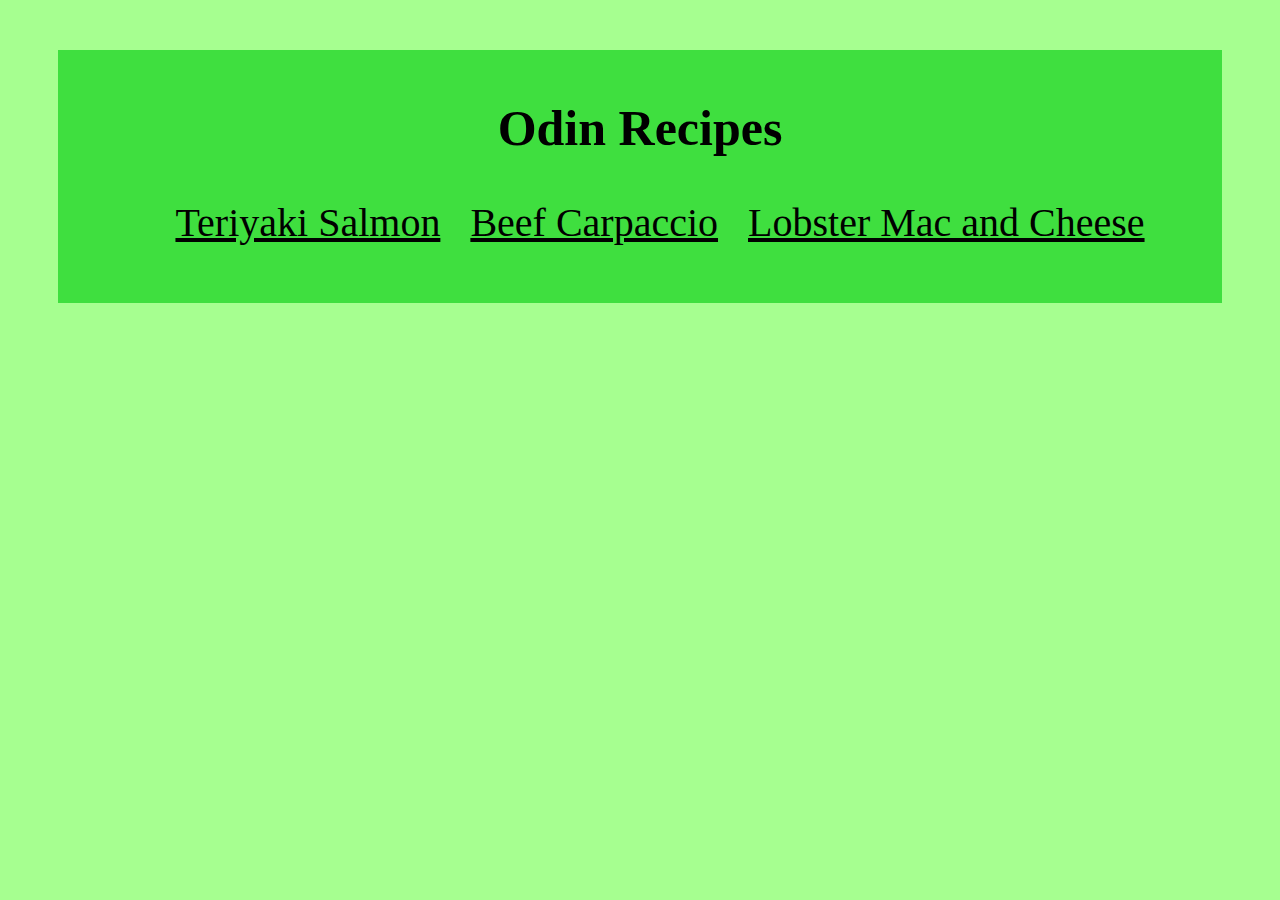
<file: index.html>
<!DOCTYPE html>
<html lang="en">
    <head>
        <meta charset="utf-8">
        <link rel="stylesheet" href="styles.css">
        <title>Odin Recipes</title>
    </head>
    <body>
        <div class="page-container">
            <h1>Odin Recipes</h1>
                <ul>
                    <li><a href="recipes/teriyaki-salmon.html">Teriyaki Salmon</a></li>
                    <li><a href="recipes/beef-carpaccio.html">Beef Carpaccio</a></li>
                    <li><a href="recipes/lobster-mac-and-cheese.html">Lobster Mac and Cheese</a></li>
                </ul>                  
        </div>
    </body>
</html>
</file>
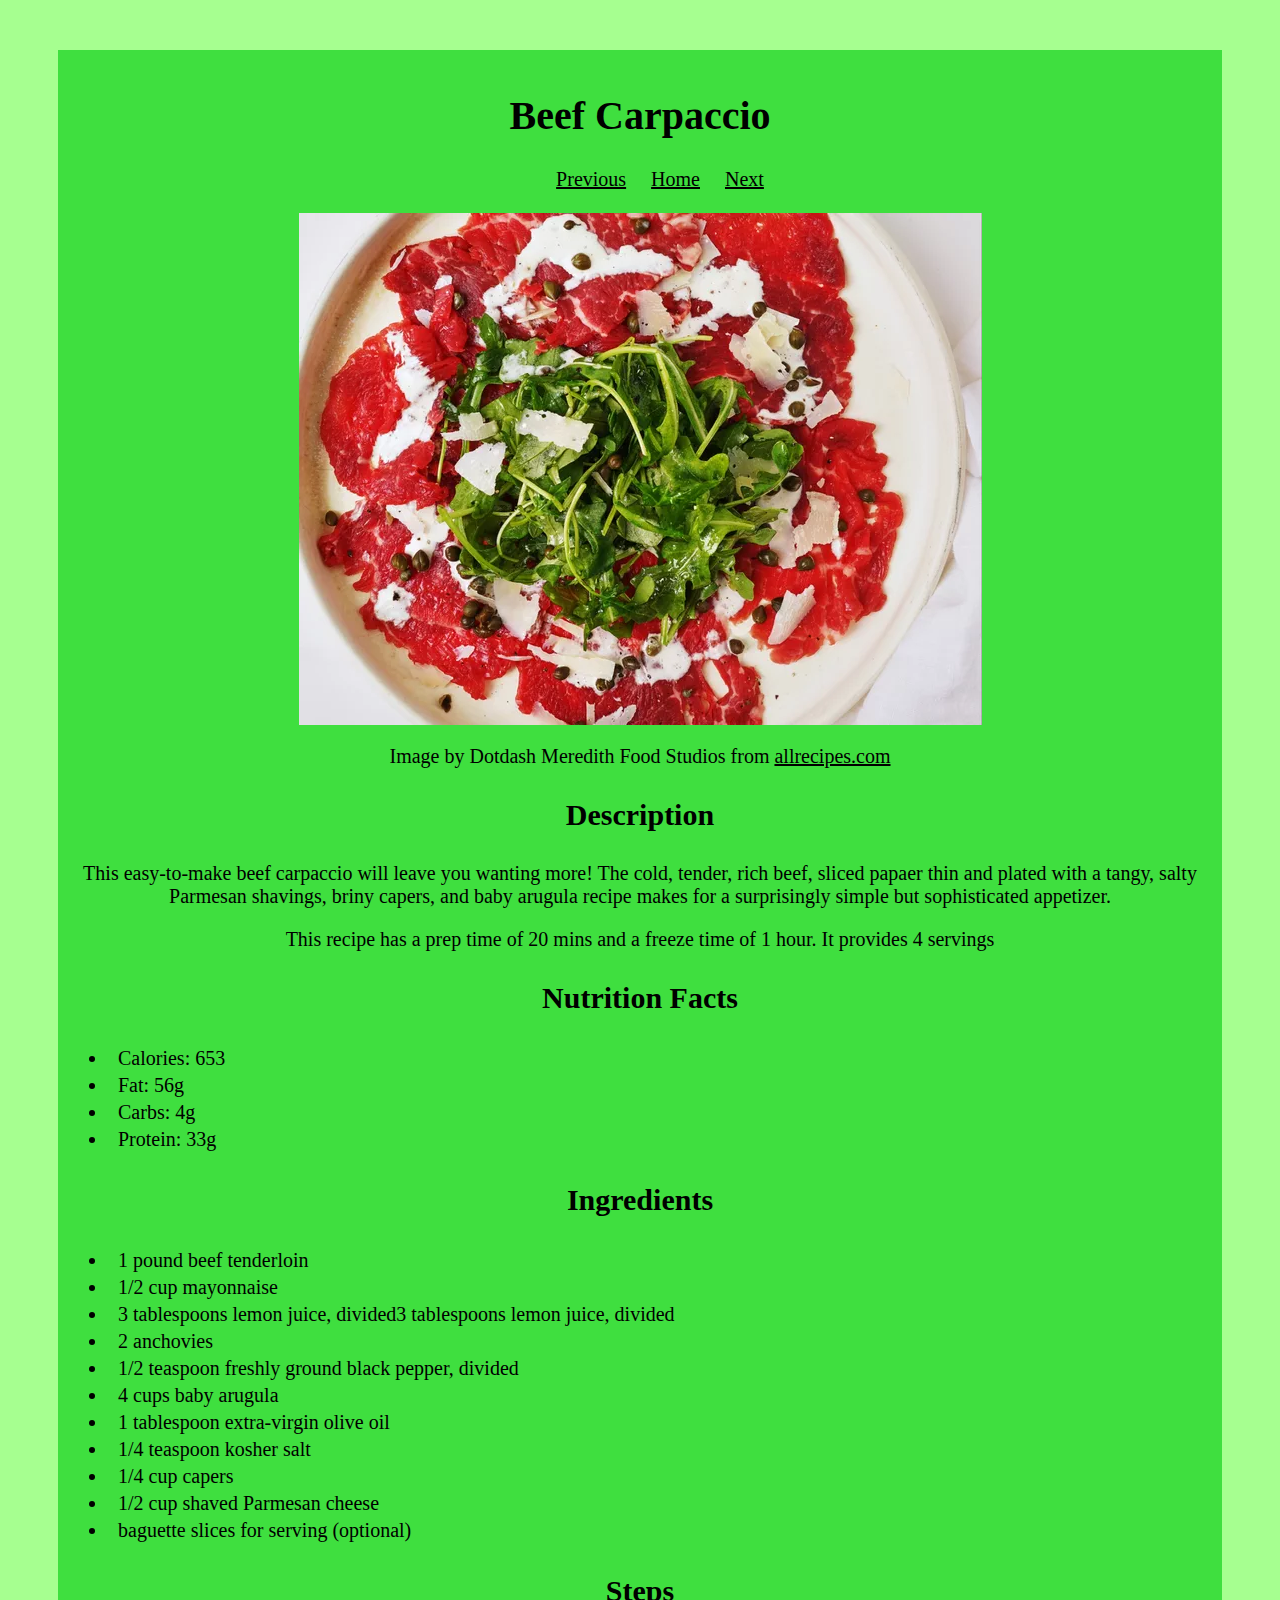
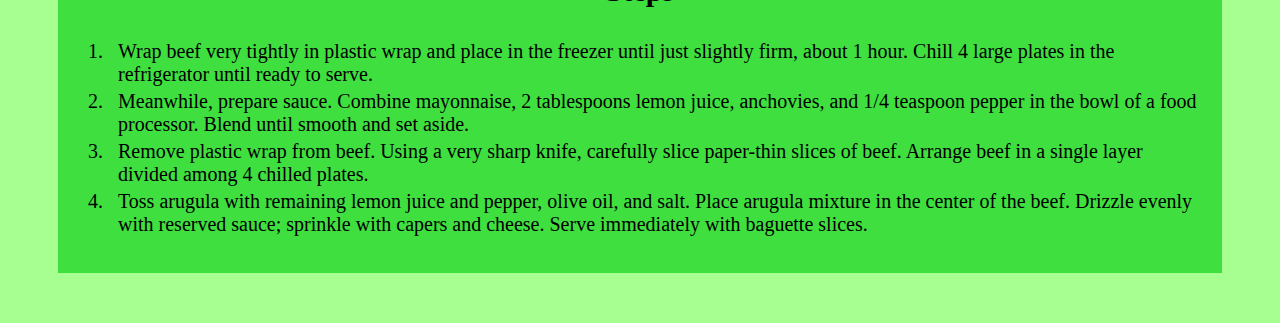
<file: recipes/beef-carpaccio.html>
<!DOCTYPE html>
<html lang="en">
    <head>
        <meta charset="utf-8">
        <link rel="stylesheet" href="styles.css">
        <title>Beef Carpaccio</title>
    </head>
    <body>
    <div class="page-container">    
        <h1>Beef Carpaccio</h1>
        <div class="navigation-pane">
            <ul>
            <li class="menu"><a href="teriyaki-salmon.html">Previous</a></li>
            <li class="menu"><a href="../index.html">Home</a></li>
            <li class="menu"><a href="lobster-mac-and-cheese.html">Next</a></li>
            </ul>
        </div>
        <img src="../images/carpaccio.jpg" alt="Image of a delicious Beef Carpaccio with Ruccula">
        <p>Image by Dotdash Meredith Food Studios from <a href="https://www.allrecipes.com/the-best-beef-carpaccio-recipe-8403938" target="_blank" rel="noreferrer">allrecipes.com</a></p>
        <h3>Description</h3>
        <p>This easy-to-make beef carpaccio will leave you wanting more! The cold, tender, rich beef, sliced papaer thin and plated with a tangy, salty Parmesan shavings, briny capers, and baby arugula recipe makes for a surprisingly simple but sophisticated appetizer.</p>
        <p>This recipe has a prep time of 20 mins and a freeze time of 1 hour. It provides 4 servings</p>
        <h3>Nutrition Facts</h3>
        <ul>
            <li>Calories: 653</li>
            <li>Fat: 56g</li>
            <li>Carbs: 4g</li>
            <li>Protein: 33g</li>
        </ul>
        <h3>Ingredients</h3>
        <ul>
            <li>1 pound beef tenderloin</li>
            <li>1/2 cup mayonnaise</li>
            <li>3 tablespoons lemon juice, divided3 tablespoons lemon juice, divided</li>
            <li>2 anchovies</li>
            <li>1/2 teaspoon freshly ground black pepper, divided</li>
            <li>4 cups baby arugula</li>
            <li>1 tablespoon extra-virgin olive oil</li>
            <li>1/4 teaspoon kosher salt</li>
            <li>1/4 cup capers</li>
            <li>1/2 cup shaved Parmesan cheese</li>
            <li>baguette slices for serving (optional)</li>
        </ul>
        <h3>Steps</h3>
        <ol>
            <li>Wrap beef very tightly in plastic wrap and place in the freezer until just slightly firm, about 1 hour. Chill 4 large plates in the refrigerator until ready to serve. </li>
            <li>Meanwhile, prepare sauce. Combine mayonnaise, 2 tablespoons lemon juice, anchovies, and 1/4 teaspoon pepper in the bowl of a food processor. Blend until smooth and set aside.</li>
            <li>Remove plastic wrap from beef. Using a very sharp knife, carefully slice paper-thin slices of beef. Arrange beef in a single layer divided among 4 chilled plates.</li>
            <li>Toss arugula with remaining lemon juice and pepper, olive oil, and salt. Place arugula mixture in the center of the beef.  Drizzle evenly with reserved sauce; sprinkle with capers and cheese. Serve immediately with baguette slices.</li>
        </ol>
    </div>
    </body>
</html>
</file>
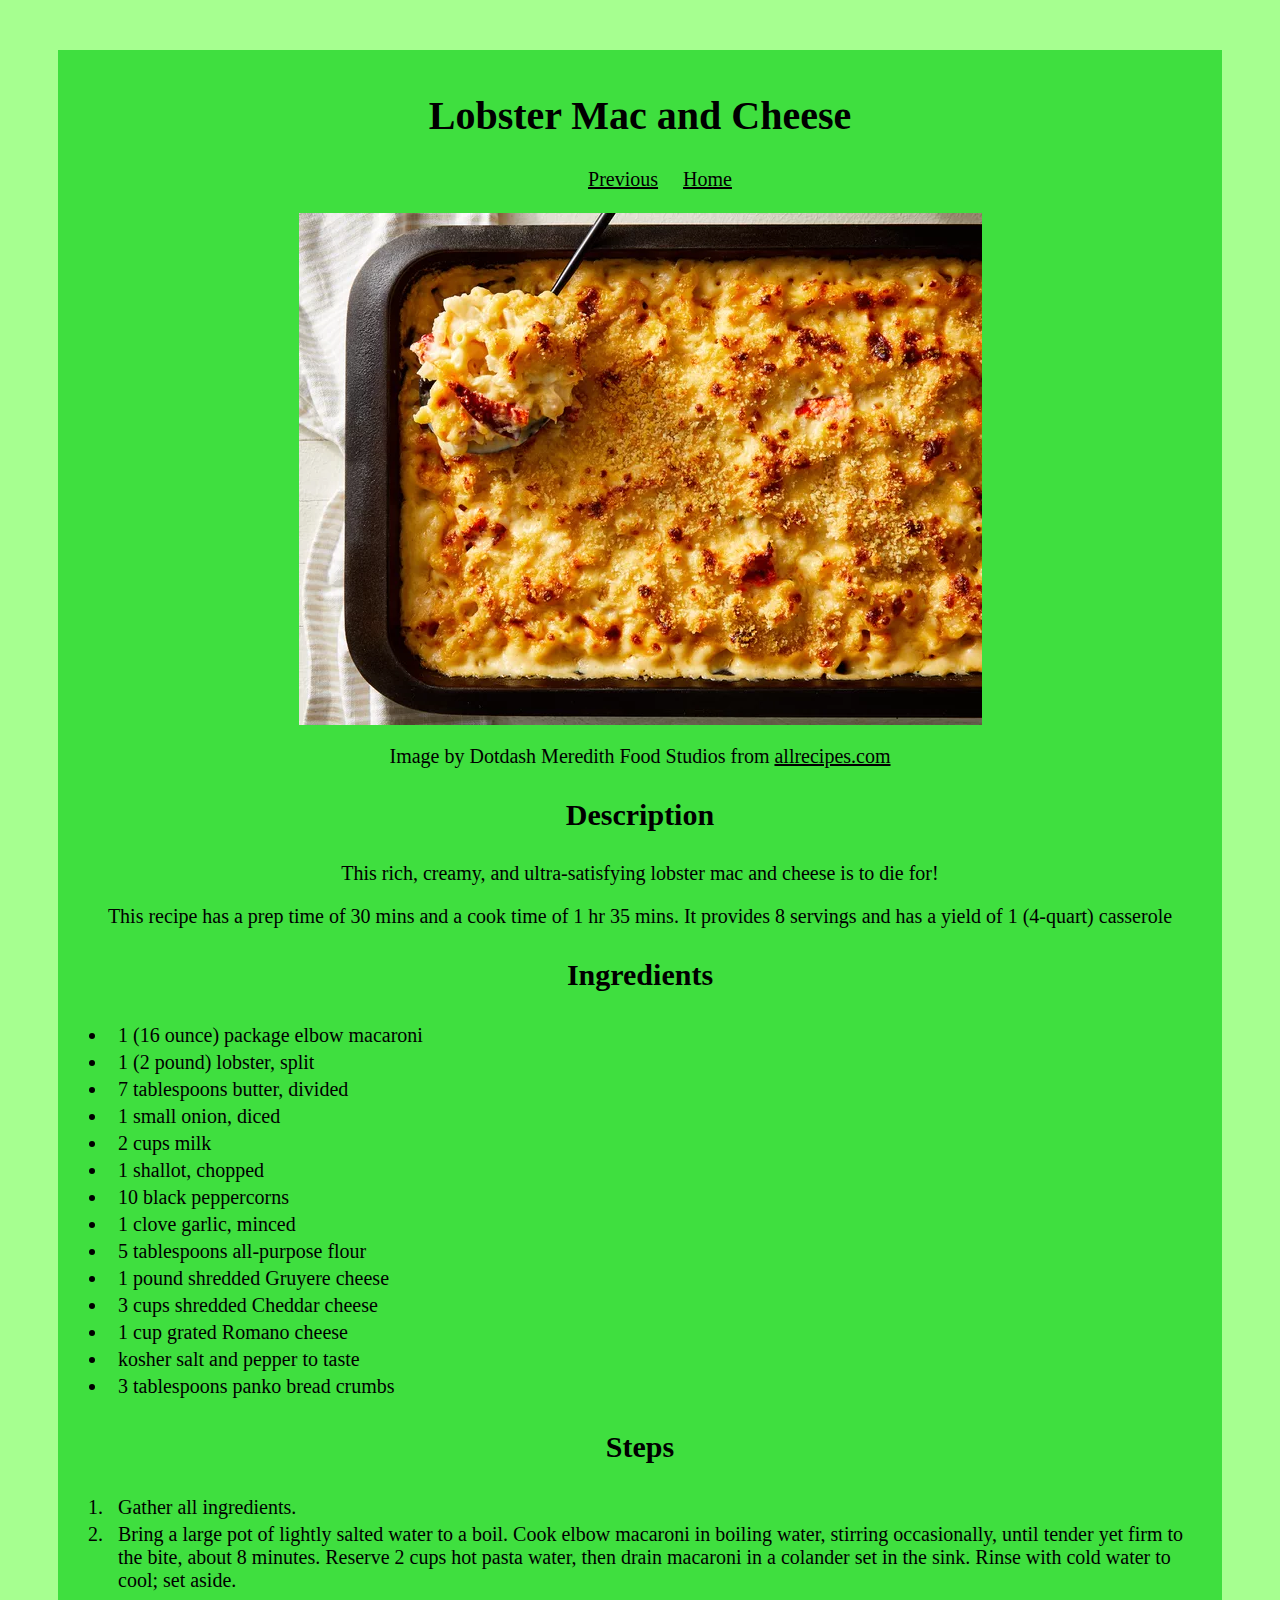
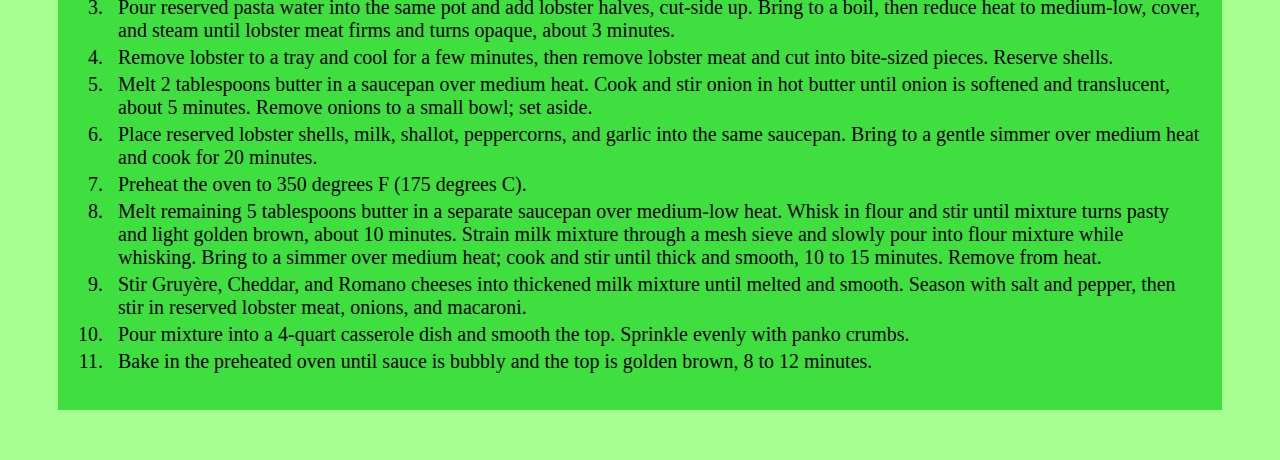
<file: recipes/lobster-mac-and-cheese.html>
<!DOCTYPE html>
<html lang="en">
    <head>
        <meta charset="utf-8">
        <link rel="stylesheet" href="styles.css">
        <title>Lobster Mac and CHeese</title>
    </head>
    <body>
    <div class="page-container">    
        <h1>Lobster Mac and Cheese</h1>
        <div class="navigation-pane">
            <ul>
            <li class="menu"><a href="beef-carpaccio.html">Previous</a></li>
            <li class="menu"><a href="../index.html">Home</a></li>
            </ul>
        </div>
        <img src="../images/mac-and-cheese.jpg" alt="Image of a delicious, crispy and succulent lobster mac and cheese">
        <p>Image by Dotdash Meredith Food Studios from <a href="https://www.allrecipes.com/recipe/171001/lobster-mac-and-cheese/" target="_blank" rel="noreferrer">allrecipes.com</a></p>
        <h3>Description</h3>
        <p>This rich, creamy, and ultra-satisfying lobster mac and cheese is to die for!</p>
        <p>This recipe has a prep time of 30 mins and a cook time of 1 hr 35 mins. It provides 8 servings and has a yield of 1 (4-quart) casserole</p>
        <h3>Ingredients</h3>
        <ul>
            <li>1 (16 ounce) package elbow macaroni</li>
            <li>1 (2 pound) lobster, split</li>
            <li>7 tablespoons butter, divided</li>
            <li>1 small onion, diced</li>
            <li>2 cups milk</li>
            <li>1 shallot, chopped</li>
            <li>10 black peppercorns</li>
            <li>1 clove garlic, minced
            <li>5 tablespoons all-purpose flour</li>        
            <li>1 pound shredded Gruyere cheese</li>
            <li>3 cups shredded Cheddar cheese</li>
            <li>1 cup grated Romano cheese</li>
            <li>kosher salt and pepper to taste</li>
            <li>3 tablespoons panko bread crumbs</li>
        </ul>
        <h3>Steps</h3>
        <ol>
                <li>Gather all ingredients.</li>
                <li>Bring a large pot of lightly salted water to a boil. Cook elbow macaroni in boiling water, stirring occasionally, until tender yet firm to the bite, about 8 minutes. Reserve 2 cups hot pasta water, then drain macaroni in a colander set in the sink. Rinse with cold water to cool; set aside.</li>
                <li>Pour reserved pasta water into the same pot and add lobster halves, cut-side up. Bring to a boil, then reduce heat to medium-low, cover, and steam until lobster meat firms and turns opaque, about 3 minutes.</li>
                <li>Remove lobster to a tray and cool for a few minutes, then remove lobster meat and cut into bite-sized pieces. Reserve shells.</li>
                <li>Melt 2 tablespoons butter in a saucepan over medium heat. Cook and stir onion in hot butter until onion is softened and translucent, about 5 minutes. Remove onions to a small bowl; set aside.</li>
                <li>Place reserved lobster shells, milk, shallot, peppercorns, and garlic into the same saucepan. Bring to a gentle simmer over medium heat and cook for 20 minutes.</li>
                <li>Preheat the oven to 350 degrees F (175 degrees C).</li>
                <li>Melt remaining 5 tablespoons butter in a separate saucepan over medium-low heat. Whisk in flour and stir until mixture turns pasty and light golden brown, about 10 minutes. Strain milk mixture through a mesh sieve and slowly pour into flour mixture while whisking. Bring to a simmer over medium heat; cook and stir until thick and smooth, 10 to 15 minutes. Remove from heat.</li>
                <li>Stir Gruyère, Cheddar, and Romano cheeses into thickened milk mixture until melted and smooth. Season with salt and pepper, then stir in reserved lobster meat, onions, and macaroni.</li>
                <li>Pour mixture into a 4-quart casserole dish and smooth the top. Sprinkle evenly with panko crumbs.</li>
                <li>Bake in the preheated oven until sauce is bubbly and the top is golden brown, 8 to 12 minutes.</li>
        </ol>
    </div>
    </body>
</html>
</file>
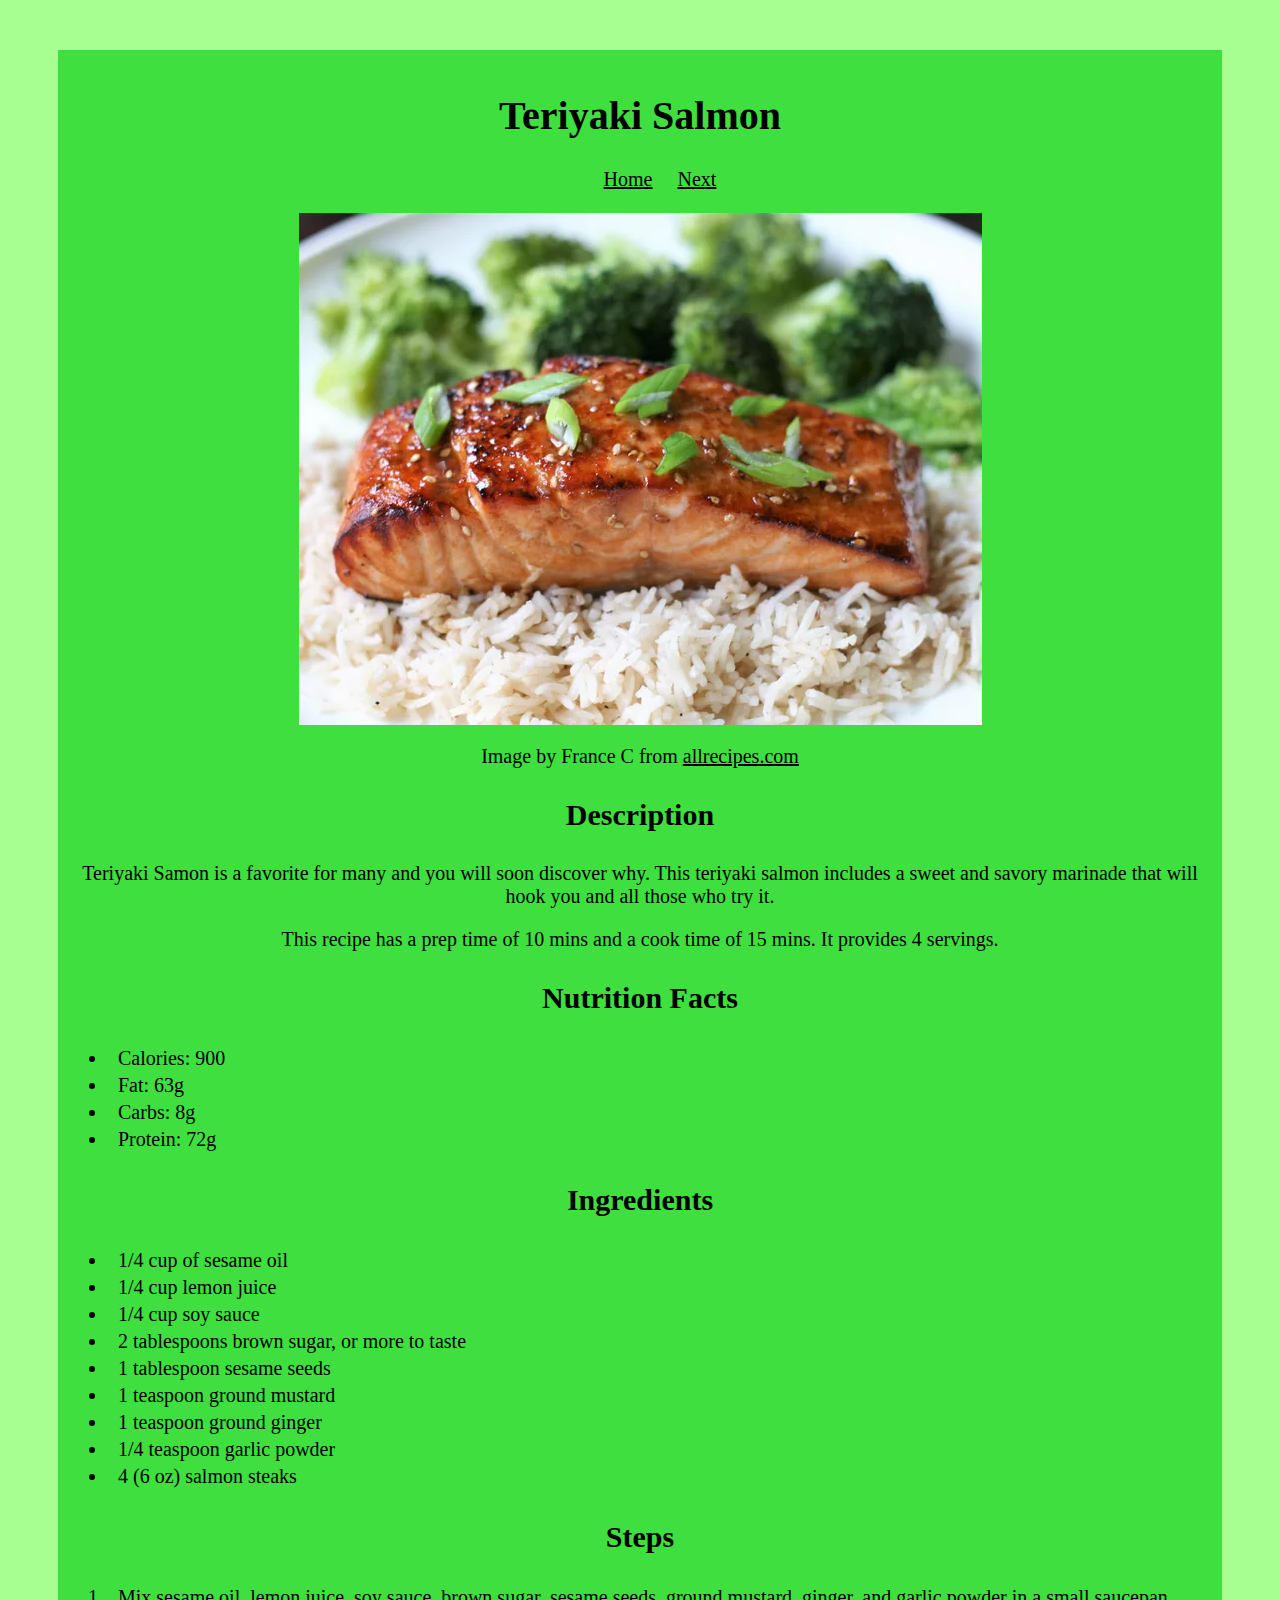
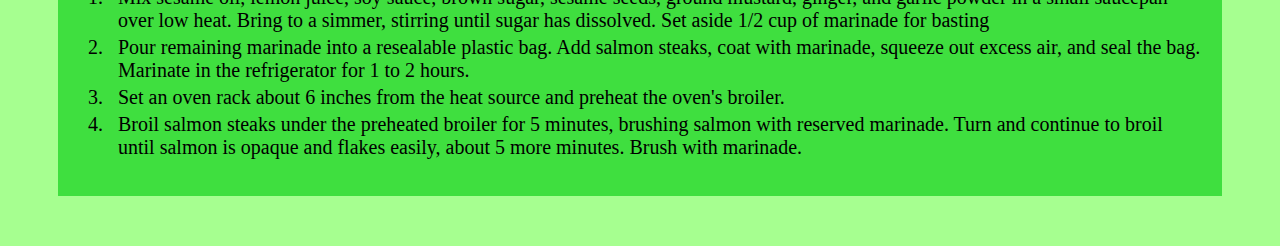
<file: recipes/teriyaki-salmon.html>
<!DOCTYPE html>
<html lang="en">
    <head>
        <meta charset="utf-8">
        <link rel="stylesheet" href="styles.css">
        <title>Teriyaki Salmon Recipe</title>
    </head>
    <body>
    <div class="page-container">
        <h1>Teriyaki Salmon</h1>
        <div class="navigation-pane">
            <ul>
            <li class="menu"><a href="../index.html">Home</a></li>
            <li class="menu"><a href="beef-carpaccio.html">Next</a></li>
            </ul>
        </div>
        <img src="../images/salmon.jpg" alt="Image of a delicious Teriyaki Salmon">
        <p>Image by France C from <a href="https://www.allrecipes.com/recipe/228285/teriyaki-salmon/" target="_blank" rel="noreferrer">allrecipes.com</a></p>
        <h3>Description</h3>
        <p>Teriyaki Samon is a favorite for many and you will soon discover why. This teriyaki salmon includes a sweet and savory marinade that will hook you and all those who try it.</p>
        <p>This recipe has a prep time of 10 mins and a cook time of 15 mins. It provides 4 servings.</p>
        <h3>Nutrition Facts</h3>
        <ul>
            <li>Calories: 900</li>
            <li>Fat: 63g</li>
            <li>Carbs: 8g</li>
            <li>Protein: 72g</li>
        </ul>
        <h3>Ingredients</h3>
        <ul>
            <li>1/4 cup of sesame oil</li>
            <li>1/4 cup lemon juice</li>
            <li>1/4 cup soy sauce</li>
            <li>2 tablespoons brown sugar, or more to taste</li>
            <li>1 tablespoon sesame seeds</li>
            <li>1 teaspoon ground mustard</li>
            <li>1 teaspoon ground ginger</li>
            <li>1/4 teaspoon garlic powder</li>
            <li>4 (6 oz) salmon steaks</li>
        </ul>
        <h3>Steps</h3>
        <ol>
            <li>Mix sesame oil, lemon juice, soy sauce, brown sugar, sesame seeds, ground mustard, ginger, and garlic powder in a small saucepan over low heat. Bring to a simmer, stirring until sugar has dissolved. Set aside 1/2 cup of marinade for basting</li>
            <li>Pour remaining marinade into a resealable plastic bag. Add salmon steaks, coat with marinade, squeeze out excess air, and seal the bag. Marinate in the refrigerator for 1 to 2 hours.</li>
            <li>Set an oven rack about 6 inches from the heat source and preheat the oven's broiler.</li>
            <li>Broil salmon steaks under the preheated broiler for 5 minutes, brushing salmon with reserved marinade. Turn and continue to broil until salmon is opaque and flakes easily, about 5 more minutes. Brush with marinade.</li>
        </ol>
    </div>
    </body>
</html>
</file>
<file: styles.css>
* {
    background: #a6ff90;
    /* border: 2px solid black; */
}

.page-container {
    box-sizing: border-box;
    text-align: center;
    color: white;
    background: #3fdf3f;
    padding: 15px 10px;
    margin: 50px 50px;
}

h1, 
ul,
li,
a {
    background-color: #3fdf3f;
    font-size: 40px;
    color: black;
}

h1 {
    font-size: 50px;
}

li {
    display: inline-block;
    padding: 2px 10px;
}
</file>
<file: recipes/styles.css>
* {
    background: #a6ff90;
    font-size: 20px;
    /* border: 2px solid black; */
}

.page-container {
    box-sizing: border-box;
    /* text-align: center; */
    color: white;
    background: #3fdf3f;
    padding: 15px 10px;
    margin: 50px 50px;
}

h1, 
h2,
h3,
ul,
li,
ol,
p,
a {
    background-color: #3fdf3f;
    color: black;
}

h1,
h2,
h3,
p,
img {
    text-align: center;
}

h1 {
    font-size: 40px;
}

h2,
h3 {
    font-size: 30px;
}

li {
    /* background-color: #a6ff90; */
    padding: 2px 10px;
}

.navigation-pane{
    text-align: center;
    font-size: 30px;
}

.menu {
    display: inline-block;
    margin: auto;
    /* background-color: #a6ff90; */
    /* border: 1px #a6ff90 solid; */

}

img {
    margin: auto;
    display: block;
}
</file>
